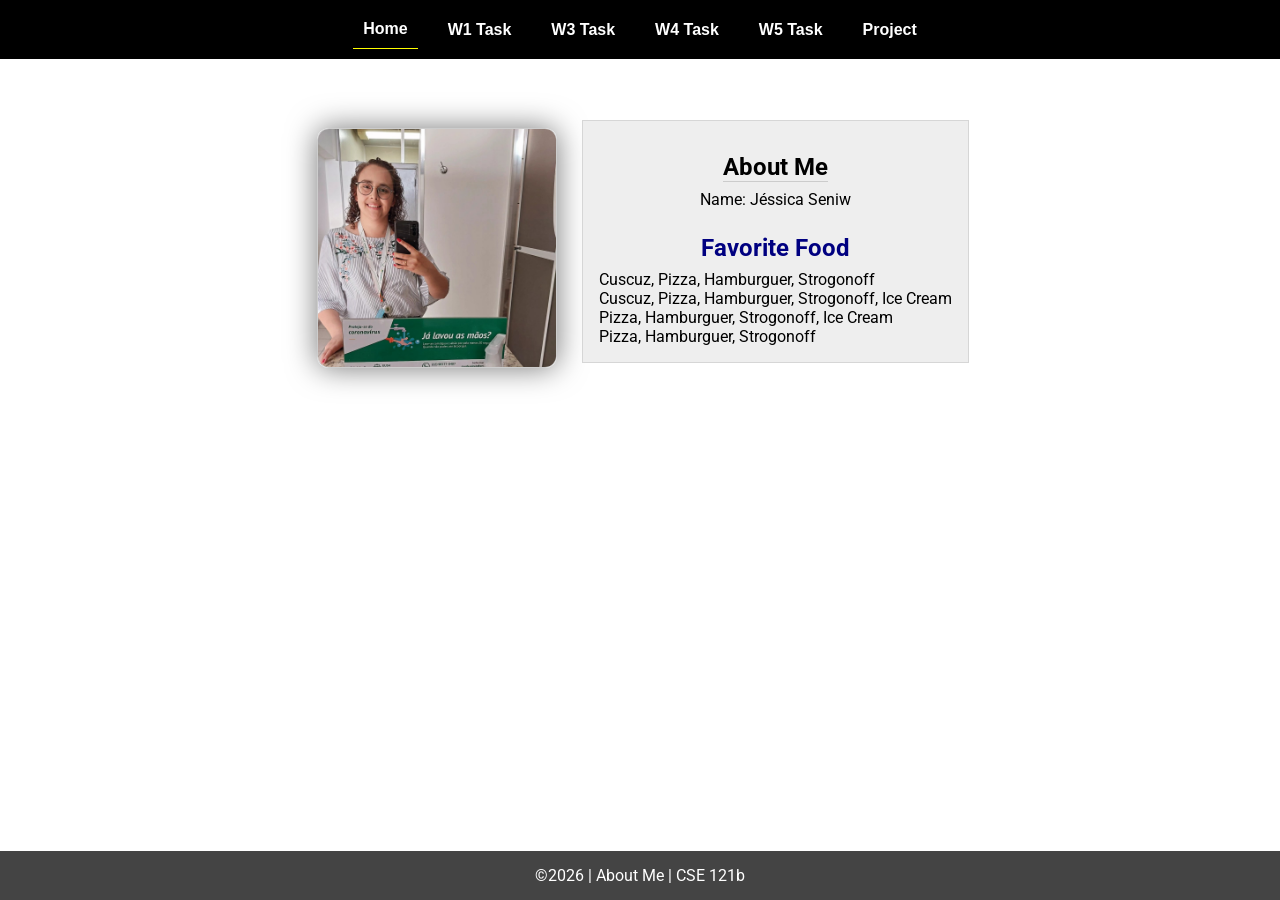
<file: index.html>
<!DOCTYPE html>
<html lang="en">

<head>
  <meta charset="UTF-8">
  <meta name="viewport" content="width=device-width, initial-scale=1.0">
  <title>About Me | CSE 121b | W02: Programming Tasks</title>
  <link rel="preconnect" href="https://fonts.googleapis.com">
  <link rel="preconnect" href="https://fonts.gstatic.com" crossorigin>
  <link href="https://fonts.googleapis.com/css2?family=Roboto:wght@400;600&display=swap"
    rel="stylesheet">
  <link rel="stylesheet" href="styles/main.css">
</head>

<body>
  <nav>
    <ul id="menu">
      <li><a id="toggleMenu">&equiv;</a></li>
      <li><a href="index.html" class="active">Home</a></li>
      <li><a href="w01-task.html">W1 Task</a></li>
      <li><a href="w03-task.html">W3 Task</a></li>
      <li><a href="w04-task.html">W4 Task</a></li>
      <li><a href="w05-task.html">W5 Task</a></li>
      <li><a href="project.html">Project</a></li>
    </ul>
  </nav>
  <main id="home">
    <picture>
      <img src="images/placeholder.png" alt="Placeholder Image">
    </picture>
    <section>
      <h1>About Me</h1>
      <div class="info">Name: <span id="name"></span></div>
      <h2>Favorite Food</h2>
      <div class="block" id="food"></div>
    </section>
  </main>
  <footer>
    &copy;<span id="year"></span> | About Me | CSE 121b
  </footer>
  <script src="scripts/main.js"></script>
  <script src="scripts/w02-task.js"></script>
</body>

</html>
</file>
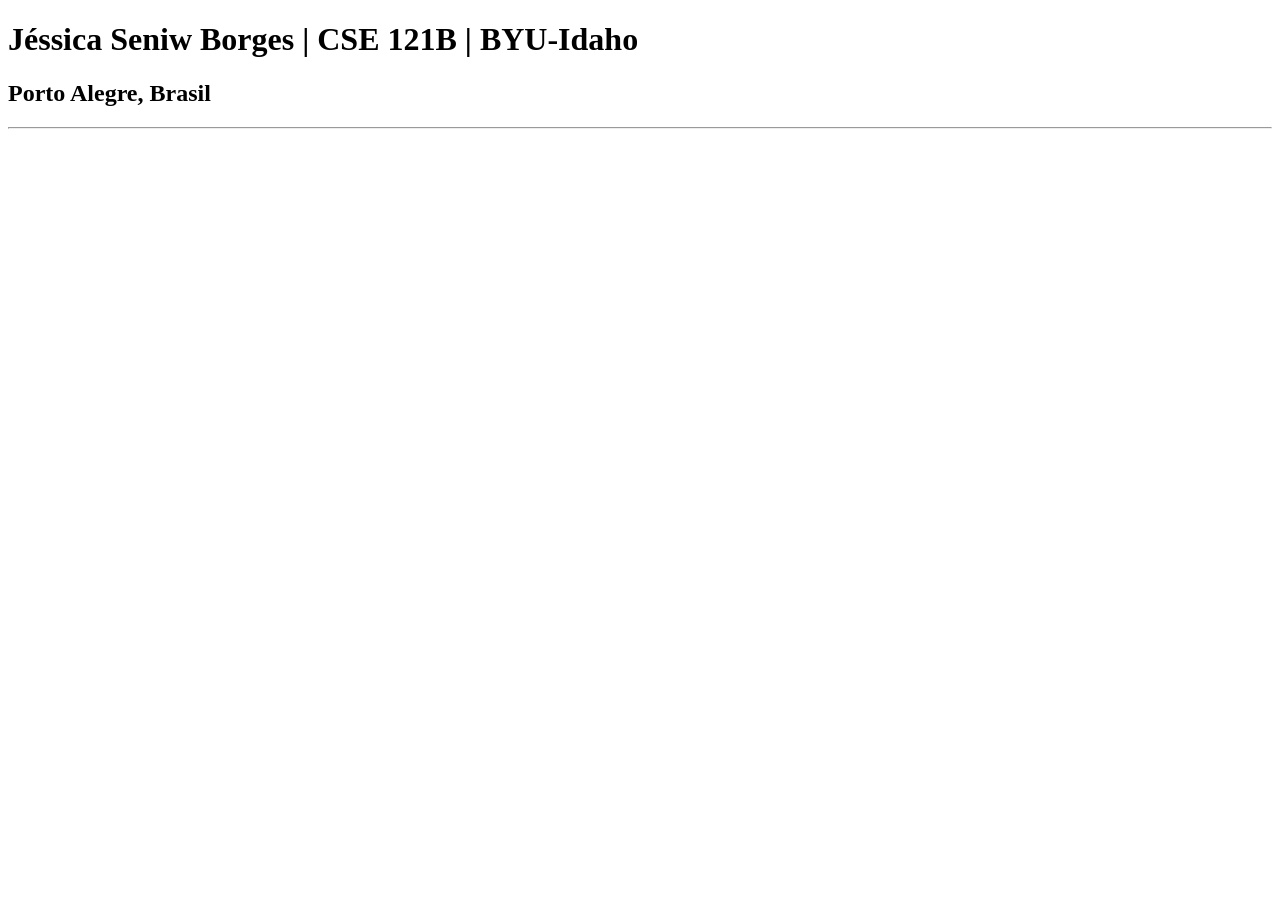
<file: test.html>
<!DOCTYPE html>
<html lang="en">
<head>
    <meta charset="UTF-8">
    <meta name="viewport" content="width=device-width, initial-scale=1.0">
    <title>Jéssica Seniw Borges | CSE 121B | BYU-Idaho</title>
</head>
<body>
    <h1>Jéssica Seniw Borges | CSE 121B | BYU-Idaho</h1>
    <h2>Porto Alegre, Brasil</h2>
    <hr>
</body>
</html>
</file>
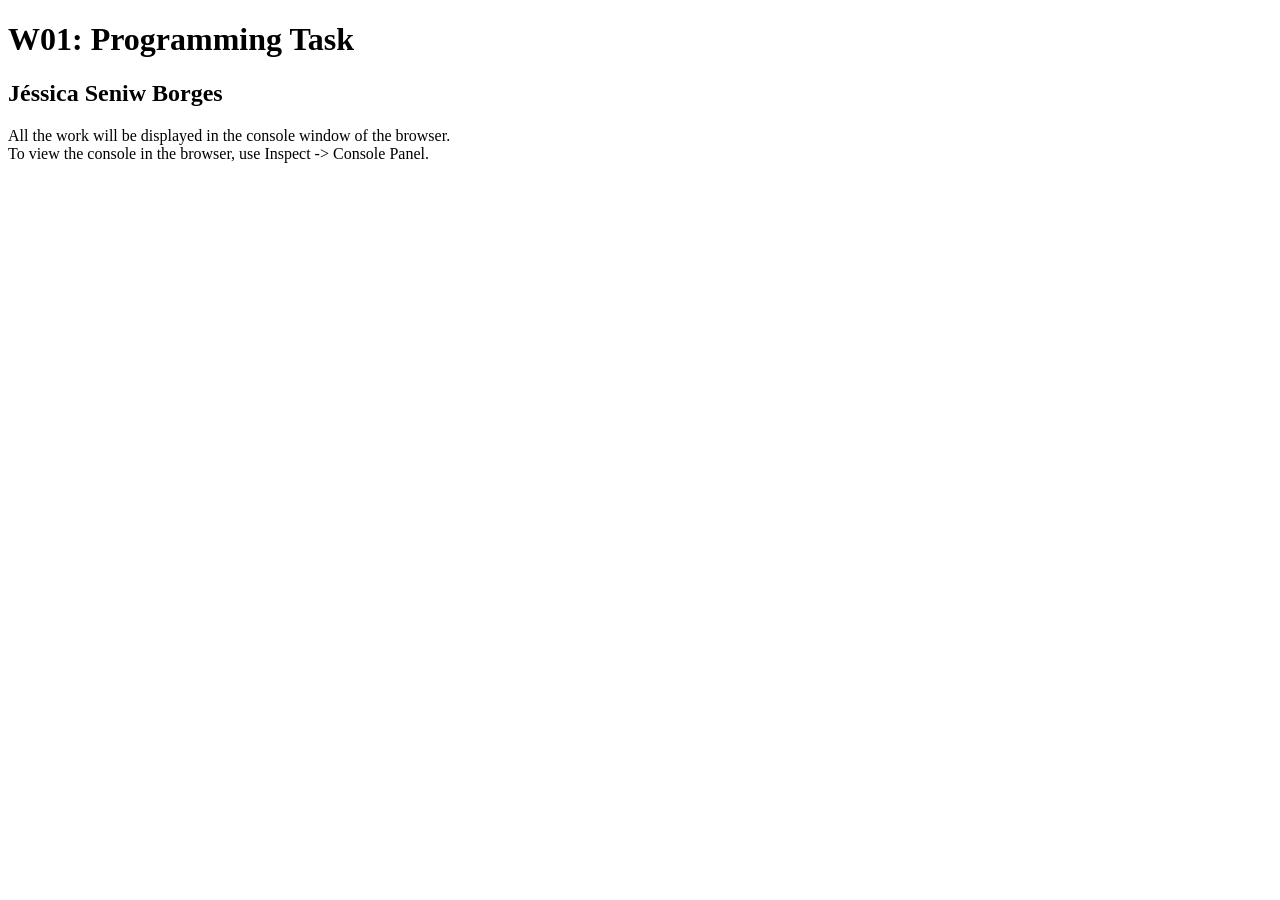
<file: w01-task.html>
<!DOCTYPE html>
<html lang="en">

<head>
  <meta charset="UTF-8">
  <meta name="viewport" content="width=device-width, initial-scale=1.0">
  <title>W01: Programming Task</title>
</head>

<body>
  <h1>W01: Programming Task</h1>
  <h2>Jéssica Seniw Borges</h2>
  <p>All the work will be displayed in the console window of the browser.
    <br>To view the console in the browser, use Inspect -> Console Panel.
  </p>

  <script src="w01-task.js"></script>

</body>
</html>
</file>
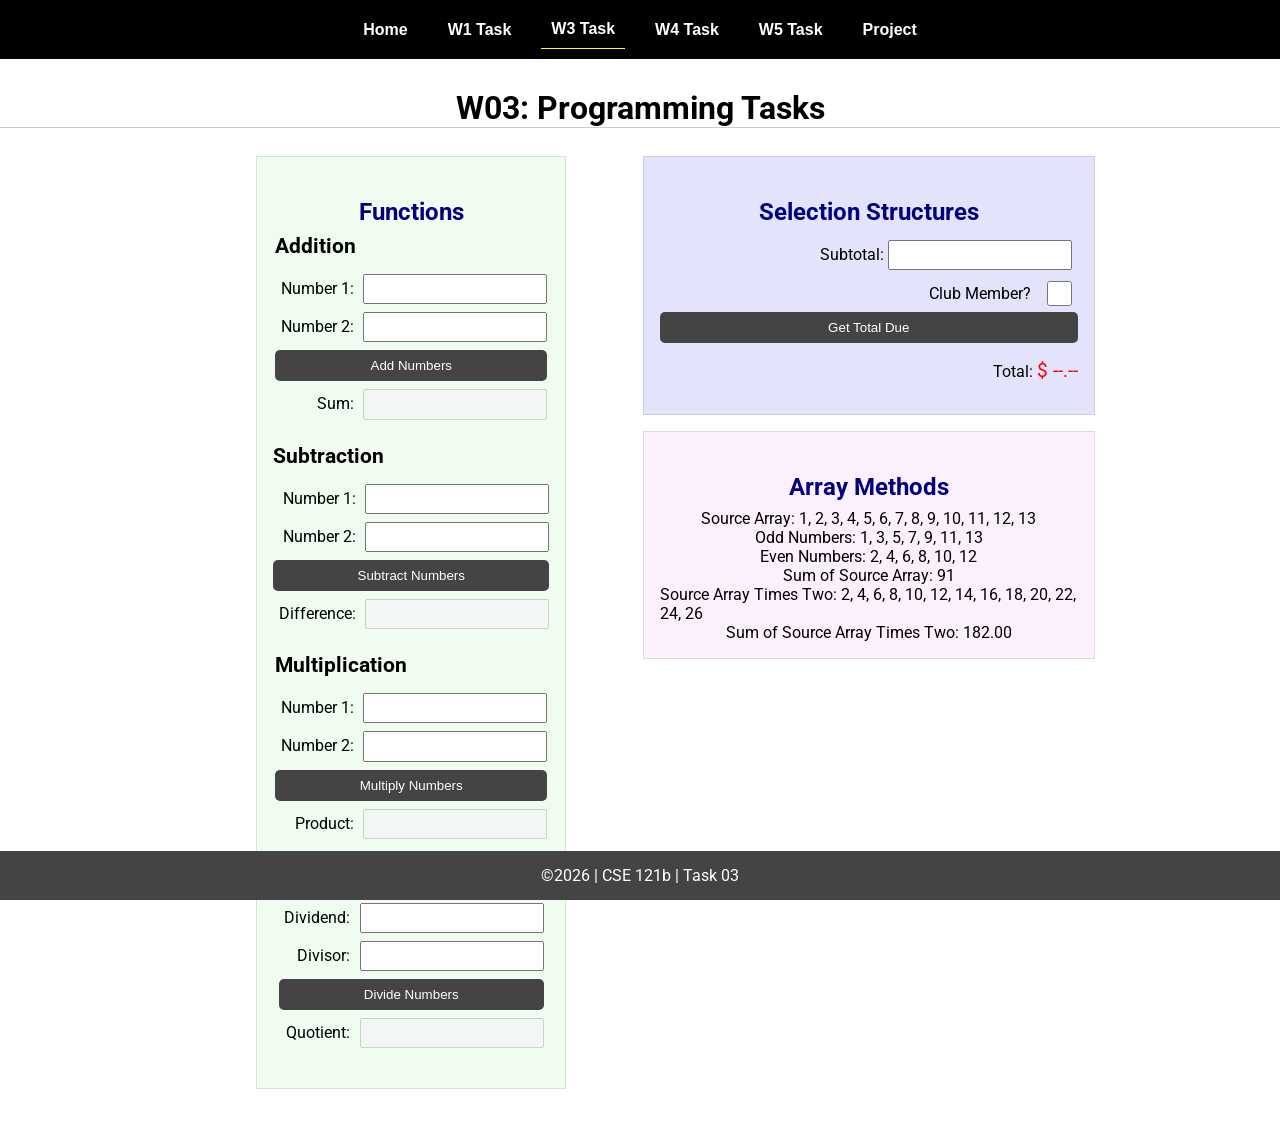
<file: w03-task.html>
<!DOCTYPE html>
<html lang="en">

<head>
    <meta charset="UTF-8">
    <meta name="viewport" content="width=device-width, initial-scale=1.0">
    <title>CSE 121b | W03: Programming Tasks</title>
    <link rel="preconnect" href="https://fonts.googleapis.com">
    <link rel="preconnect" href="https://fonts.gstatic.com" crossorigin>
    <link href="https://fonts.googleapis.com/css2?family=Roboto:wght@400;600&display=swap"
        rel="stylesheet">
    <link rel="stylesheet" href="styles/main.css">
</head>

<body>
    <nav>
        <ul id="menu">
            <li><a id="toggleMenu">&equiv;</a></li>
            <li><a href="index.html">Home</a></li>
            <li><a href="w01-task.html">W1 Task</a></li>
            <li><a href="w03-task.html" class="active">W3 Task</a></li>
            <li><a href="w04-task.html">W4 Task</a></li>
            <li><a href="w05-task.html">W5 Task</a></li>
            <li><a href="project.html">Project</a></li>
        </ul>
    </nav>>
    <header>
        <h1>W03: Programming Tasks</h1>
    </header>
    <main id="task3">
        <section id="section1">
            <h2>Functions</h2>
            <article>
                <h3>Addition</h3>
                <div>
                    <label for="add1">Number 1:</label>
                    <input type="text" id="add1" name="add1">
                </div>
                <div>
                    <label for="add2">Number 2:</label>
                    <input type="text" id="add2" name="add2">
                </div>
                <div>
                    <input type="button" id="addNumbers" value="Add Numbers">
                </div>
                <div>
                    <label for="sum">Sum:</label>
                    <input type="text" id="sum" name="sum" disabled>
                </div>
            </article>
            <article>
                <h3>Subtraction</h3>
                <div>
                    <label for="subtract1">Number 1:</label>
                    <input type="text" id="subtract1" name="subtract1">
                </div>
                <div>
                    <label for="subtract2">Number 2:</label>
                    <input type="text" id="subtract2" name="subtract2">
                </div>
                <div>
                    <input type="button" id="subtractNumbers" value="Subtract Numbers">
                </div>
                <div>
                    <label for="difference">Difference:</label>
                    <input type="text" id="difference" name="difference" disabled>
                </div>
            </article>
            <article>
                <h3>Multiplication</h3>
                <div>
                    <label for="factor1">Number 1:</label>
                    <input type="text" id="factor1" name="factor1">
                </div>
                <div>
                    <label for="factor2">Number 2:</label>
                    <input type="text" id="factor2" name="factor2">
                </div>
                <div>
                    <input type="button" id="multiplyNumbers" value="Multiply Numbers">
                </div>
                <div>
                    <label for="product">Product:</label>
                    <input type="text" id="product" name="product" disabled>
                </div>
            </article>
            <article>
                <h3>Division</h3>
                <div>
                    <label for="dividend">Dividend:</label>
                    <input type="text" id="dividend" name="dividend">
                </div>
                <div>
                    <label for="divisor">Divisor:</label>
                    <input type="text" id="divisor" name="divisor">
                </div>
                <div>
                    <input type="button" id="divideNumbers" value="Divide Numbers">
                </div>
                <div>
                    <label for="quotient">Quotient:</label>
                    <input type="text" id="quotient" name="quotient" disabled>
                </div>
            </article>
        </section>
        <div>
            <section id="section2">
                <h2>Selection Structures</h2>
                <label class="right">Subtotal:
                    <input type="number" id="subtotal" size="5">
                </label>
                <label class="middle right">
                    Club Member?
                    <input type="checkbox" id="member">
                </label>
                <div class="right">
                    <input type="button" id="getTotal" value="Get Total Due">
                </div>
                <div class="right">Total:
                    <span class="larger" id="total">$ --.--</span>
                </div>
            </section>
            <section id="section3">
                <h2>Array Methods</h2>
                <p>
                    Source Array: <span id="array"></span>
                </p>
                <p>
                    Odd Numbers: <span id="odds"></span>
                </p>
                <p>
                    Even Numbers: <span id="evens"></span>
                </p>
                <p>
                    Sum of Source Array: <span id="sumOfArray"></span>
                </p>
                <p>
                    Source Array Times Two: <span id="multiplied"></span>
                </p>
                <p>
                    Sum of Source Array Times Two: <span id="sumOfMultiplied"></span>
                </p>
            </section>
        </div>
    </main>
    <footer>
        &copy;<span id="year"></span> | CSE 121b | Task 03
    </footer>
    <script src="scripts/main.js"></script>
    <script>
        document.getElementById("year").innerHTML = new Date().getFullYear();
    </script>
    <script src="scripts/w03-task.js"></script>
</body>

</html>
</file>
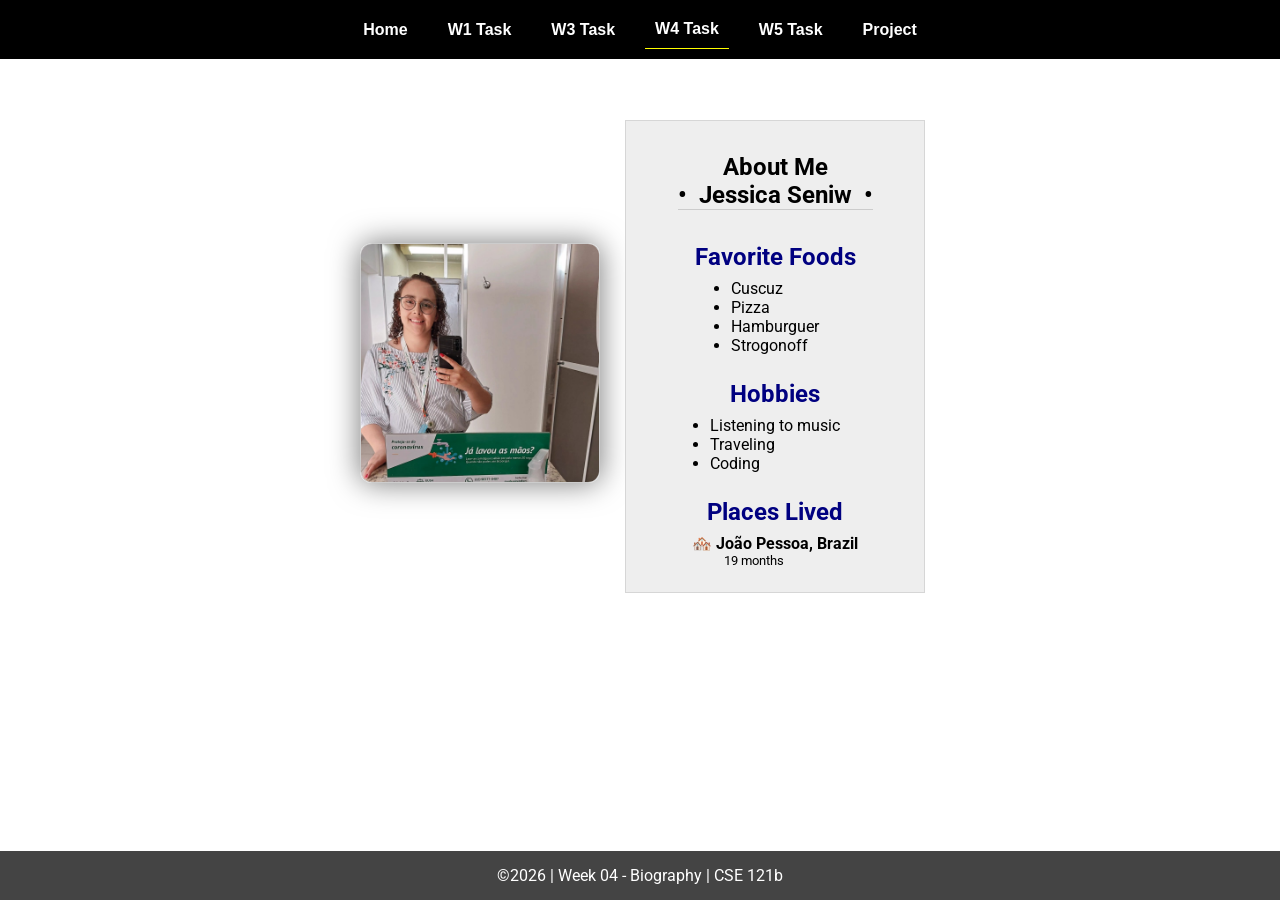
<file: w04-task.html>
<!DOCTYPE html>
<html lang="en">

<head>
  <meta charset="UTF-8">
  <meta name="viewport" content="width=device-width, initial-scale=1.0">
  <title>CSE 121b | W04: Programming Tasks</title>
  <link rel="preconnect" href="https://fonts.googleapis.com">
  <link rel="preconnect" href="https://fonts.gstatic.com" crossorigin>
  <link href="https://fonts.googleapis.com/css2?family=Roboto:wght@400;600&display=swap"
    rel="stylesheet">
  <link rel="stylesheet" href="styles/main.css">
</head>

<body>
  <nav>
    <ul id="menu">
      <li><a id="toggleMenu">&equiv;</a></li>
      <li><a href="index.html">Home</a></li>
      <li><a href="w01-task.html">W1 Task</a></li>
      <li><a href="w03-task.html">W3 Task</a></li>
      <li><a href="w04-task.html" class="active">W4 Task</a></li>
      <li><a href="w05-task.html">W5 Task</a></li>
      <li><a href="project.html">Project</a></li>
    </ul>
  </nav>
  <main id="home">
    <picture>
      <img id="photo" src="images/me.jpg" alt="Profile Picture">
    </picture>
    <section>
      <h1>About Me<br>• &nbsp;<span id="name"></span>&nbsp; •</h1>
      <h2>Favorite Foods</h2>
      <ul id="favorite-foods"></ul>
      <h2>Hobbies</h2>
      <ul id="hobbies"></ul>
      <h2>Places Lived</h2>
      <dl id="places-lived"></dl>
    </section>
  </main>

  <footer>
    &copy;<span id="year"></span> | Week 04 - Biography | CSE 121b
  </footer>
  <script src="scripts/main.js"></script>
  <script>
    document.getElementById("year").innerHTML = new Date().getFullYear();
  </script>
  <script src="scripts/w04-task.js"></script>
</body>

</html>
</file>
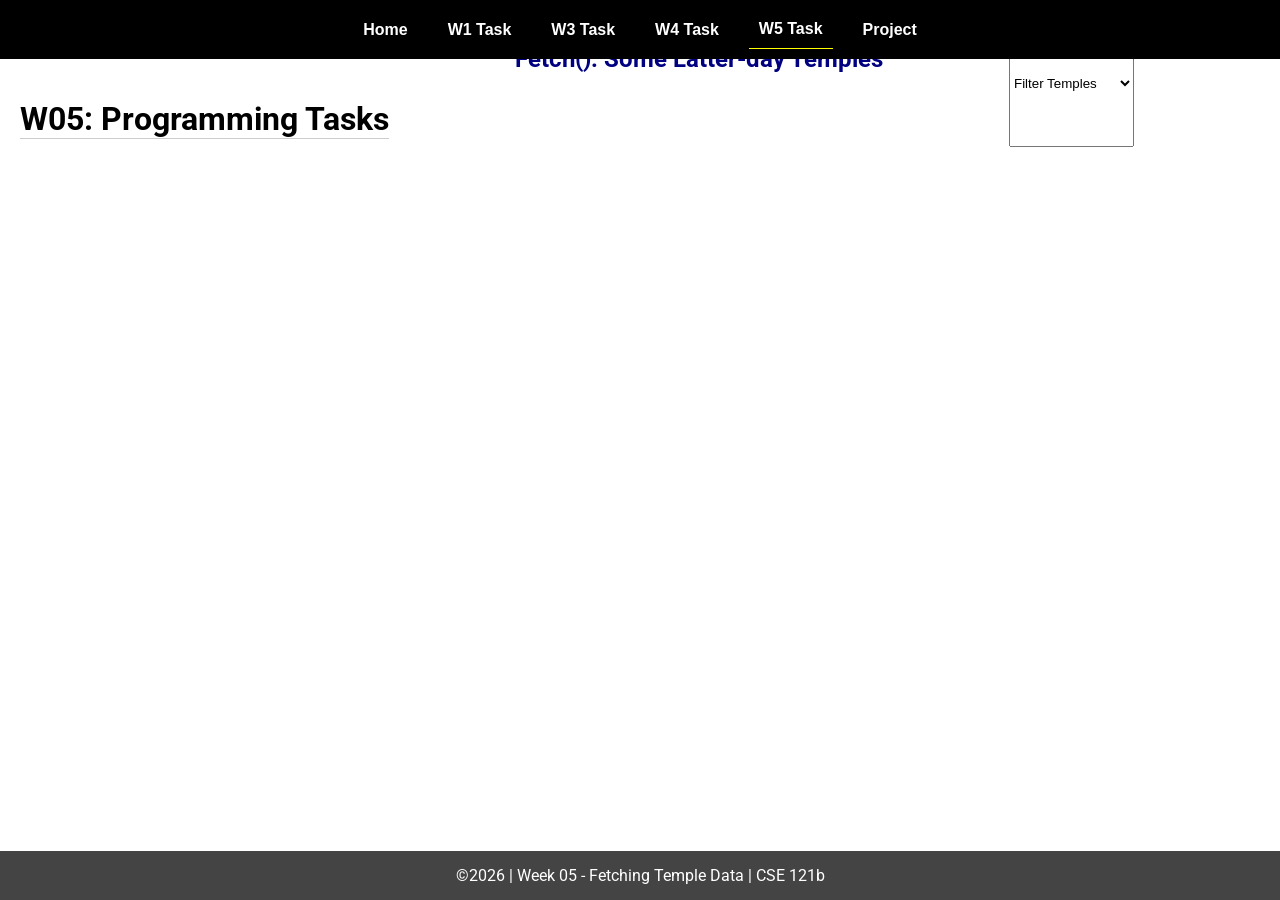
<file: w05-task.html>
<!DOCTYPE html>
<html lang="en">

<head>
  <meta charset="UTF-8">
  <meta name="viewport" content="width=device-width, initial-scale=1.0">
  <title>CSE 121b | W05: Programming Tasks</title>
  <link rel="preconnect" href="https://fonts.googleapis.com">
  <link rel="preconnect" href="https://fonts.gstatic.com" crossorigin>
  <link href="https://fonts.googleapis.com/css2?family=Roboto:wght@400;600&display=swap"
    rel="stylesheet">
  <link rel="stylesheet" href="styles/main.css">
</head>

<body>
  <nav>
    <ul id="menu">
      <li><a id="toggleMenu">&equiv;</a></li>
      <li><a href="index.html">Home</a></li>
      <li><a href="w01-task.html">W1 Task</a></li>
      <li><a href="w03-task.html">W3 Task</a></li>
      <li><a href="w04-task.html">W4 Task</a></li>
      <li><a href="w05-task.html" class="active">W5 Task</a></li>
      <li><a href="project.html">Project</a></li>
    </ul>
  </nav>
  <main id="gridly">
    <h1>W05: Programming Tasks</h1>
    <h2>Fetch(): Some Latter-day Temples</h2>

    <select id="filtered" title="Choose a data filter.">
      <option value="" disabled selected>Filter Temples</option>
      <option value="utah">Utah</option>
      <option value="notutah">Outside of Utah</option>
      <option value="older">Built Before 1950</option>
      <option value="all">No Filter</option>
    </select>

    <div id="temples">
    </div>
  </main>


  <footer>
    &copy;<span id="year"></span> | Week 05 - Fetching Temple Data | CSE 121b
  </footer>
  <script src="scripts/main.js"></script>
  <script>
    document.getElementById("year").innerHTML = new Date().getFullYear();
  </script>
  <script src="scripts/w05-task.js"></script>
</body>

</html>
</file>
<file: styles/main.css>
/* CSS Styles */

/* Universal Selector */
* {
    margin: 0;
    padding: 0;
    box-sizing: border-box;
}

/* HTML Selectors */
body {
    font-family: 'Roboto', Helvetica, sans-serif;
}

nav {
    background-color: black;
    width: 100%;
    position: fixed;
    top: 0;
}

nav ul {
    display: flex;
    flex-direction: column;
    align-items: center;
    max-width: -moz-fit-content;
    max-width: fit-content;
    margin: 0 auto;
}

nav ul li {
    flex: 1 1 auto;
}

nav ul li:first-child {
    display: block;
    font-size: 2rem;
}

nav ul li:first-child a {
    padding: 1px 10px;
}

nav ul li {
    display: none;
    list-style: none;
    margin: 10px;
}

nav ul li a {
    display: block;
    padding: 10px;
    text-decoration: none;
    font-weight: 600;
    color: white;
    text-align: center;
    font-family: 'Arial Narrow', Arial, sans-serif;
}

nav ul li a:hover {
    background-color: #efefef;
    color: black;
}

h1,
h2 {
    text-align: center;
    margin: 1rem 0 .5rem;
}

h1 {
    border-bottom: 1px solid #ccc;
}

#gridly h1 {
    margin-top: 80px;
}

h2 {
    font-size: 1.5rem;
    color: navy;
    text-align: center;
    margin-top: 25px;
}

h3 {
    font-size: 1.3rem;
    margin-bottom: 1rem;
}

header {
    margin-top: 70px;
}

picture {
    margin: 0 auto;
}

picture img {
    width: 240px;
    height: auto;
    border-radius: 5%;
    border: 1px solid #ccc;
    box-shadow: 0 0 30px #777;
}

section {
    display: flex;
    flex-direction: column;
    align-items: center;
    margin: 0 auto 1rem;
    border: 1px solid rgba(0, 0, 0, .1);
    padding: 1rem;
    background-color: #eee;
}

article {
    margin-bottom: 1rem;
}

article div {
    margin-bottom: .5rem;
    text-align: right;
}

label {
    padding: .35rem;
}

input {
    padding: .35rem;
}

input[type="button"] {
    padding: .5rem;
    background-color: #444;
    color: white;
    border: none;
    border-radius: 5px;
    cursor: pointer;
    width: 100%
}

input[type="checkbox"] {
    width: 25px;
    height: 25px;
}

dt {
    font-weight: 700;
}

dt::before {
    content: "🏘️ ";
}

dd {
    margin: 0 0 .5rem 2rem;
    font-size: smaller;
}

footer {
    background-color: #444;
    color: white;
    padding: 15px;
    text-align: center;
    width: 100%;
    position: fixed;
    bottom: 0;
}

/* Class Selectors */
.active {
    border-bottom: 1px solid yellow;
}

.open li {
    display: block;
}

.block {
    display: block;
}

.larger {
    font-size: larger;
    color: red;
}

.right {
    width: 100%;
    text-align: right;
}

.middle {
    display: flex;
    align-items: center;
    justify-content: right;
    gap: 1rem;
}

/* ID Selectors */

#home {
    margin-top: 125px;
    display: grid;
    grid-template-columns: 1fr;
    grid-gap: 20px;
    align-items: center;
    justify-content: center;
}


#section1 {
    background-color: rgb(225, 250, 225, .5);
}

#section2 {
    background-color: rgba(200, 200, 250, 0.5);

}

#section2 div {
    margin-bottom: 1rem;
}

#section3 {
    background-color: rgb(250, 225, 250, .5);
}

#sortBy {
    appearance: none;
    display: flex;
    padding: .5rem;
    background-color: #eee;
    color: #444;
    font-weight: 700;
    margin: 1rem auto;
    width: 200px;
    border: 1px solid rgba(0, 0, 0, .2);
    text-align: center;
}

#sortBy option:disabled {
    font-style: italic;
    padding: 1rem;
    background-color: #111;
    color: #eee;
}

#temples {
    display: grid;
    grid-template-columns: repeat(auto-fit, minmax(320px, 1fr));
    grid-gap: .5rem;
    align-items: center;
    margin-bottom: 3rem;
}

#temples article {
    height: 250px;
    margin: .5rem;
    border: 1px solid rgba(0, 0, 0, .1);
    padding: 1rem;
    background-color: #eee;
    display: flex;
    flex-direction: column;
    align-items: center;
    justify-content: center;
}

#temples h4 {
    color: navy;
    font-size: smaller;
}


#temples img {
    width: 250px;
    height: auto;
    box-shadow: 0 0 30px #777;
    margin: .5rem;
}

/* Media Queries */
@media only screen and (min-width: 32.5em) {
    nav ul {
        flex-direction: row;
    }

    nav ul li:first-child {
        display: none;
    }

    nav ul li {
        display: block;
    }

    section {
        min-width: 300px;
    }

    #home {
        margin: 100px auto 20px;
        grid-template-columns: 250px 1fr;
        max-width: -moz-fit-content;
        max-width: fit-content;
    }

    #task3 {
        display: grid;
        grid-template-columns: 1fr 1fr;
        grid-gap: 5px;
        margin: 0 auto;
        max-width: 950px;
    }

}

/* Style of title and description boxes */
.modal-content {
    background-color: #f9f9f9; /* Background color */
    padding: 20px;
    border-radius: 5px;
    box-shadow: 0 2px 4px rgba(0, 0, 0, 0.1); /* Shadow */
}

.modal-content label {
    display: block;
    margin-bottom: 5px;
    font-weight: bold;
    color: #333; /* Text color */
}

.modal-content input[type="text"],
.modal-content textarea {
    width: 100%;
    padding: 10px;
    margin-bottom: 20px;
    border: 1px solid #ccc;
    border-radius: 5px;
    box-sizing: border-box;
}

.modal-content input[type="date"] {
    width: 100%;
    padding: 10px;
    margin-bottom: 20px;
    border: 1px solid #ccc;
    border-radius: 5px;
    box-sizing: border-box;
}

.modal-content button {
    background-color: #4CAF50; /* Button background color */
    color: white; /* Button text color */
    padding: 12px 20px;
    border: none;
    border-radius: 5px;
    cursor: pointer;
    font-size: 16px;
}

.modal-content button:hover {
    background-color: #45a049; /* Button background color on hover */
}
/* Positioning of elements */
main {
    display: flex;
    justify-content: space-between; /* Space between elements */
    padding: 20px; /* Adds internal space */
}

#newTaskModal {
    width: 45%; /* Width of the new task modal */
}

#tasks {
    width: 45%; /* Width of the task list */
}

#taskList {
    padding: 0; /* Removes default padding from the list */
    list-style: none; /* Removes bullets from the list */
    border: 1px solid #ccc; /* Adds a border to the list */
    border-radius: 5px; /* Adds rounded border to the list */
    overflow-y: auto; /* Adds vertical scrollbar when needed */
    max-height: 400px; /* Maximum height of the list with scrollbar */
}

#taskList li {
    padding: 10px;
    border-bottom: 1px solid #ccc; /* Adds a line between tasks */
}

#taskList li:last-child {
    border-bottom: none; /* Removes line from the last task */
}

/* Hides the close button and addition icon */
#newTaskBtn {
    display: none;
}

.close {
    display: none;
}
</file>
